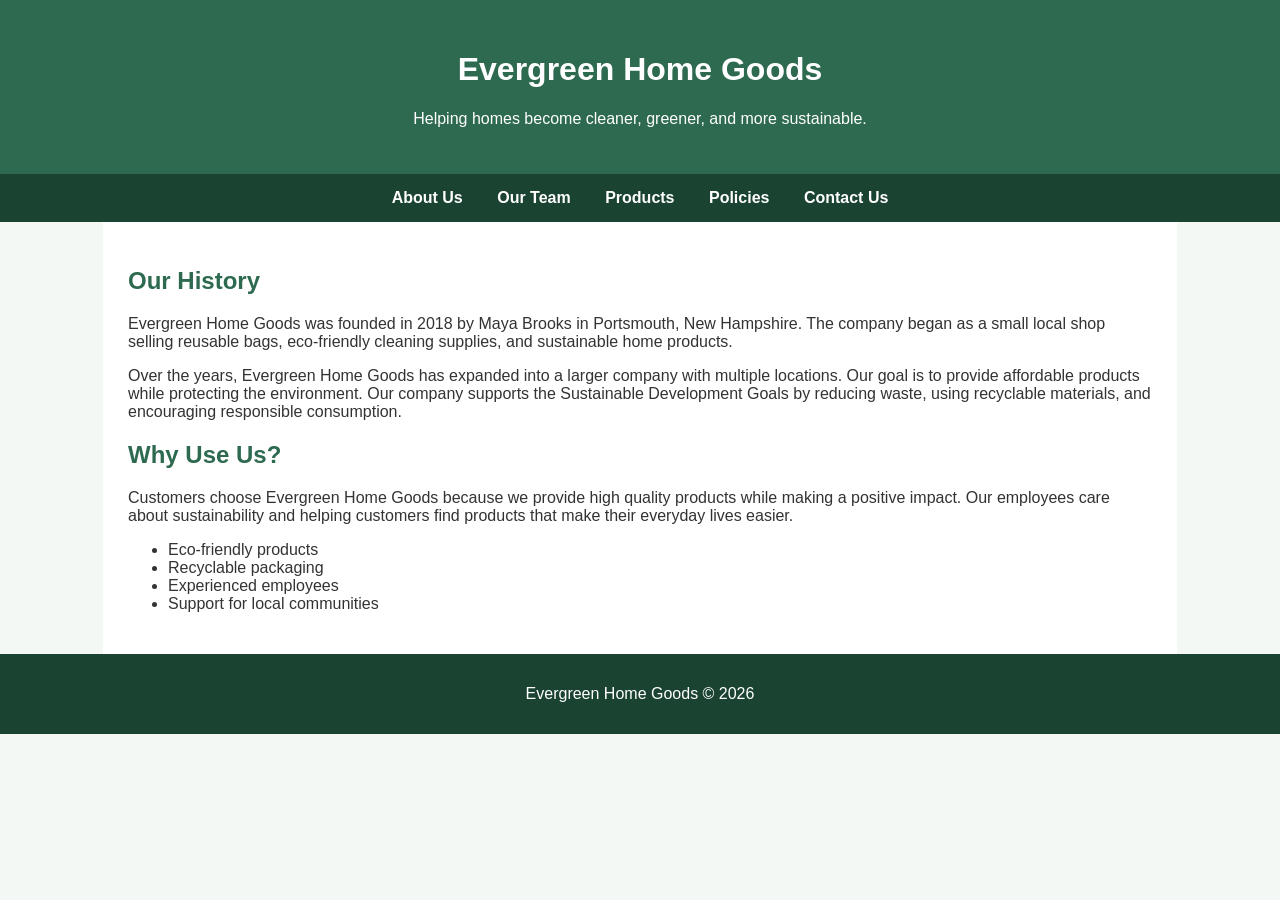
<file: index.html>
<!DOCTYPE html>
<html lang="en">
 
<head>
    <meta charset="UTF-8">
    <title>Evergreen Home Goods - About Us</title>
    <link rel="stylesheet" href="styles.css">
</head>
 
<body>
 
<header>
    <h1>Evergreen Home Goods</h1>
    <p>Helping homes become cleaner, greener, and more sustainable.</p>
</header>
 
<nav>
    <a href="index.html">About Us</a>
    <a href="employees.html">Our Team</a>
    <a href="products.html">Products</a>
    <a href="policies.html">Policies</a>
    <a href="contact_us.html">Contact Us</a>
</nav>
 
<main>
 
<h2>Our History</h2>
 
<p>
Evergreen Home Goods was founded in 2018 by Maya Brooks in Portsmouth, New Hampshire.
The company began as a small local shop selling reusable bags, eco-friendly cleaning
supplies, and sustainable home products.
</p>
 
<p>
Over the years, Evergreen Home Goods has expanded into a larger company with multiple
locations. Our goal is to provide affordable products while protecting the environment.
Our company supports the Sustainable Development Goals by reducing waste, using
recyclable materials, and encouraging responsible consumption.
</p>
 
 
<h2>Why Use Us?</h2>
 
<p>
Customers choose Evergreen Home Goods because we provide high quality products while
making a positive impact. Our employees care about sustainability and helping customers
find products that make their everyday lives easier.
</p>
 
<ul>
    <li>Eco-friendly products</li>
    <li>Recyclable packaging</li>
    <li>Experienced employees</li>
    <li>Support for local communities</li>
</ul>
 
</main>
 
<footer>
    <p>Evergreen Home Goods © 2026</p>
</footer>
 
</body>
</html>
</file>
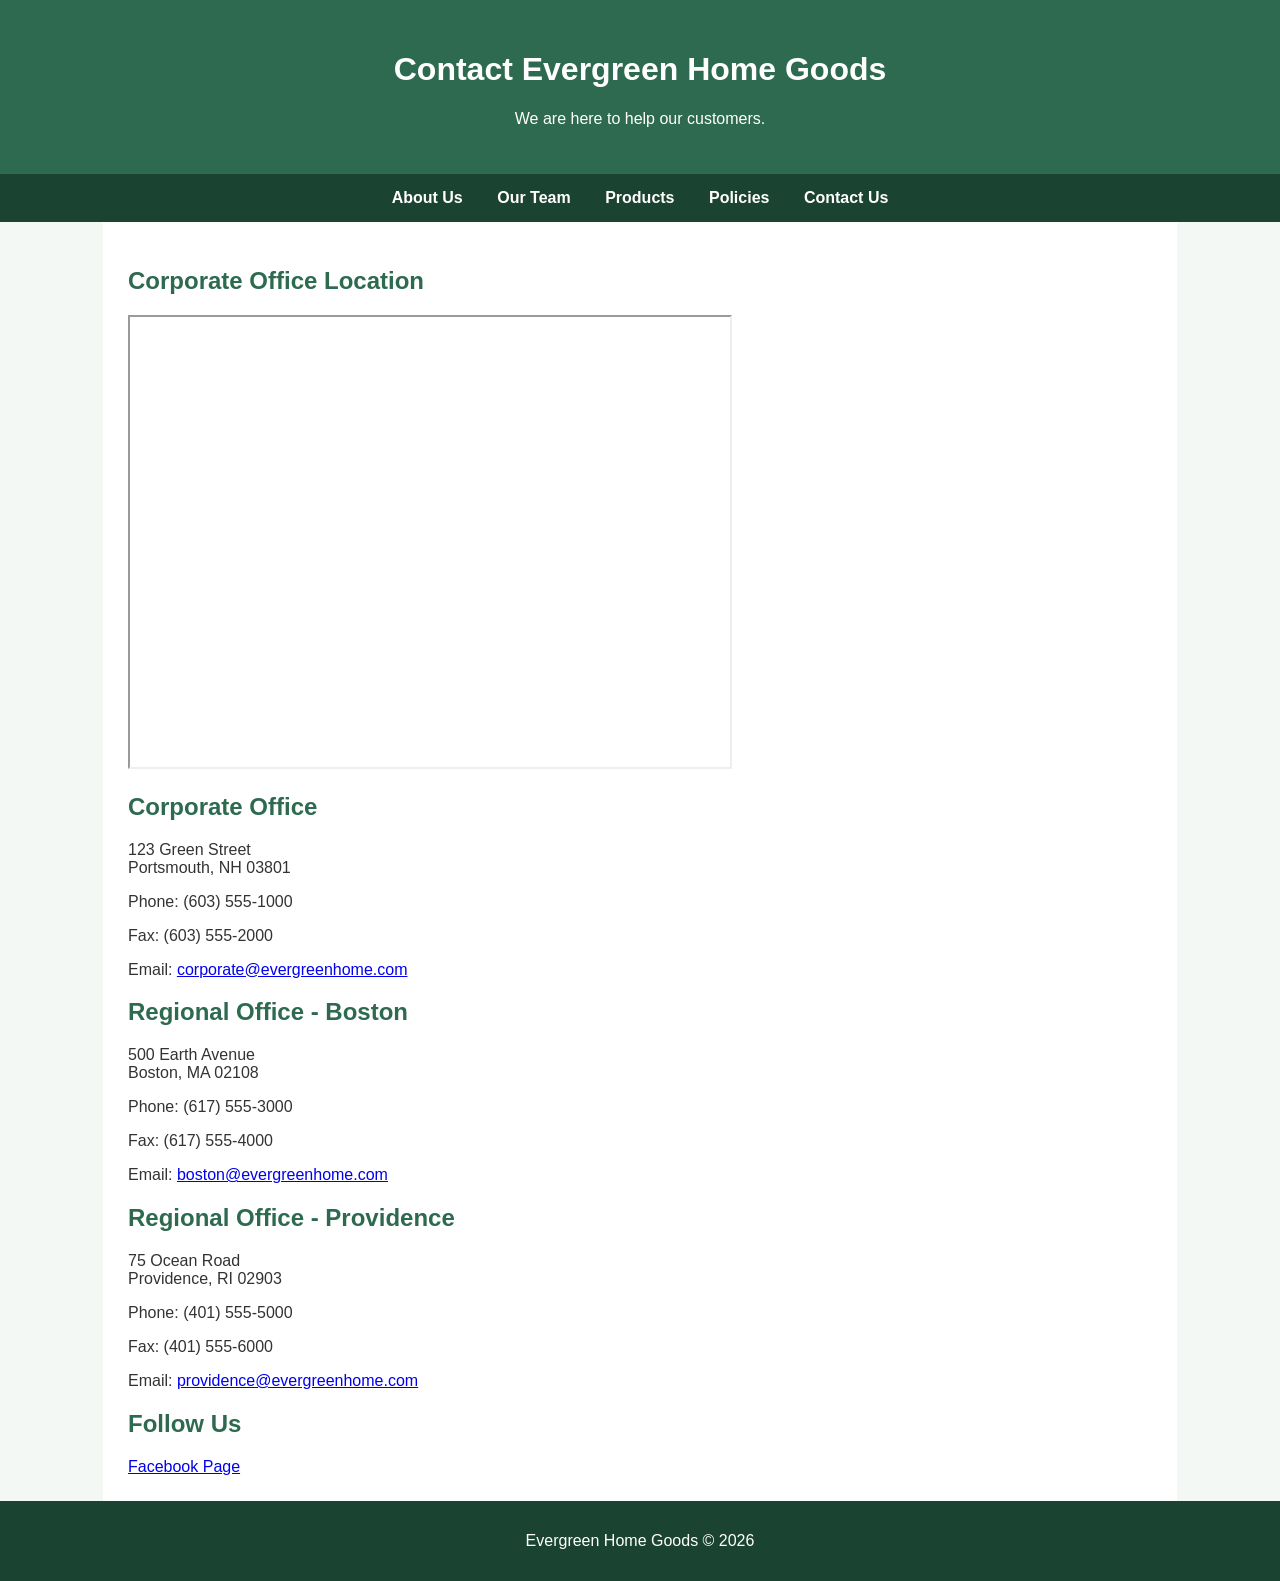
<file: contact_us.html>
<!DOCTYPE html>
<html lang="en">
 
<head>
<meta charset="UTF-8">
<title>Evergreen Home Goods - Contact Us</title>
<link rel="stylesheet" href="styles.css">
</head>
 
 
<body>
 
<header>
<h1>Contact Evergreen Home Goods</h1>
<p>We are here to help our customers.</p>
</header>
 
 
<nav>
<a href="index.html">About Us</a>
<a href="employees.html">Our Team</a>
<a href="products.html">Products</a>
<a href="policies.html">Policies</a>
<a href="contact_us.html">Contact Us</a>
</nav>
 
 
<main>
 
<h2>Corporate Office Location</h2>
 
<iframe
src="https://www.google.com/maps?q=Portsmouth,NH&output=embed"
width="600"
height="450">
</iframe>
 
 
<h2>Corporate Office</h2>
 
<p>
123 Green Street<br>
Portsmouth, NH 03801
</p>
 
<p>Phone: (603) 555-1000</p>
 
<p>Fax: (603) 555-2000</p>
 
<p>
Email:
<a href="mailto:corporate@evergreenhome.com?subject=Corporate Inquiry">
corporate@evergreenhome.com
</a>
</p>
 
 
<h2>Regional Office - Boston</h2>
 
<p>
500 Earth Avenue<br>
Boston, MA 02108
</p>
 
<p>Phone: (617) 555-3000</p>
 
<p>Fax: (617) 555-4000</p>
 
<p>
Email:
<a href="mailto:boston@evergreenhome.com?subject=Regional Office Inquiry">
boston@evergreenhome.com
</a>
</p>
 
 
<h2>Regional Office - Providence</h2>
 
<p>
75 Ocean Road<br>
Providence, RI 02903
</p>
 
<p>Phone: (401) 555-5000</p>
 
<p>Fax: (401) 555-6000</p>
 
<p>
Email:
<a href="mailto:providence@evergreenhome.com?subject=Regional Office Inquiry">
providence@evergreenhome.com
</a>
</p>
 
 
<h2>Follow Us</h2>
 
<a href="https://www.facebook.com">
Facebook Page
</a>
 
 
</main>
 
 
<footer>
<p>Evergreen Home Goods © 2026</p>
</footer>
 
 
</body>
</html>
</file>
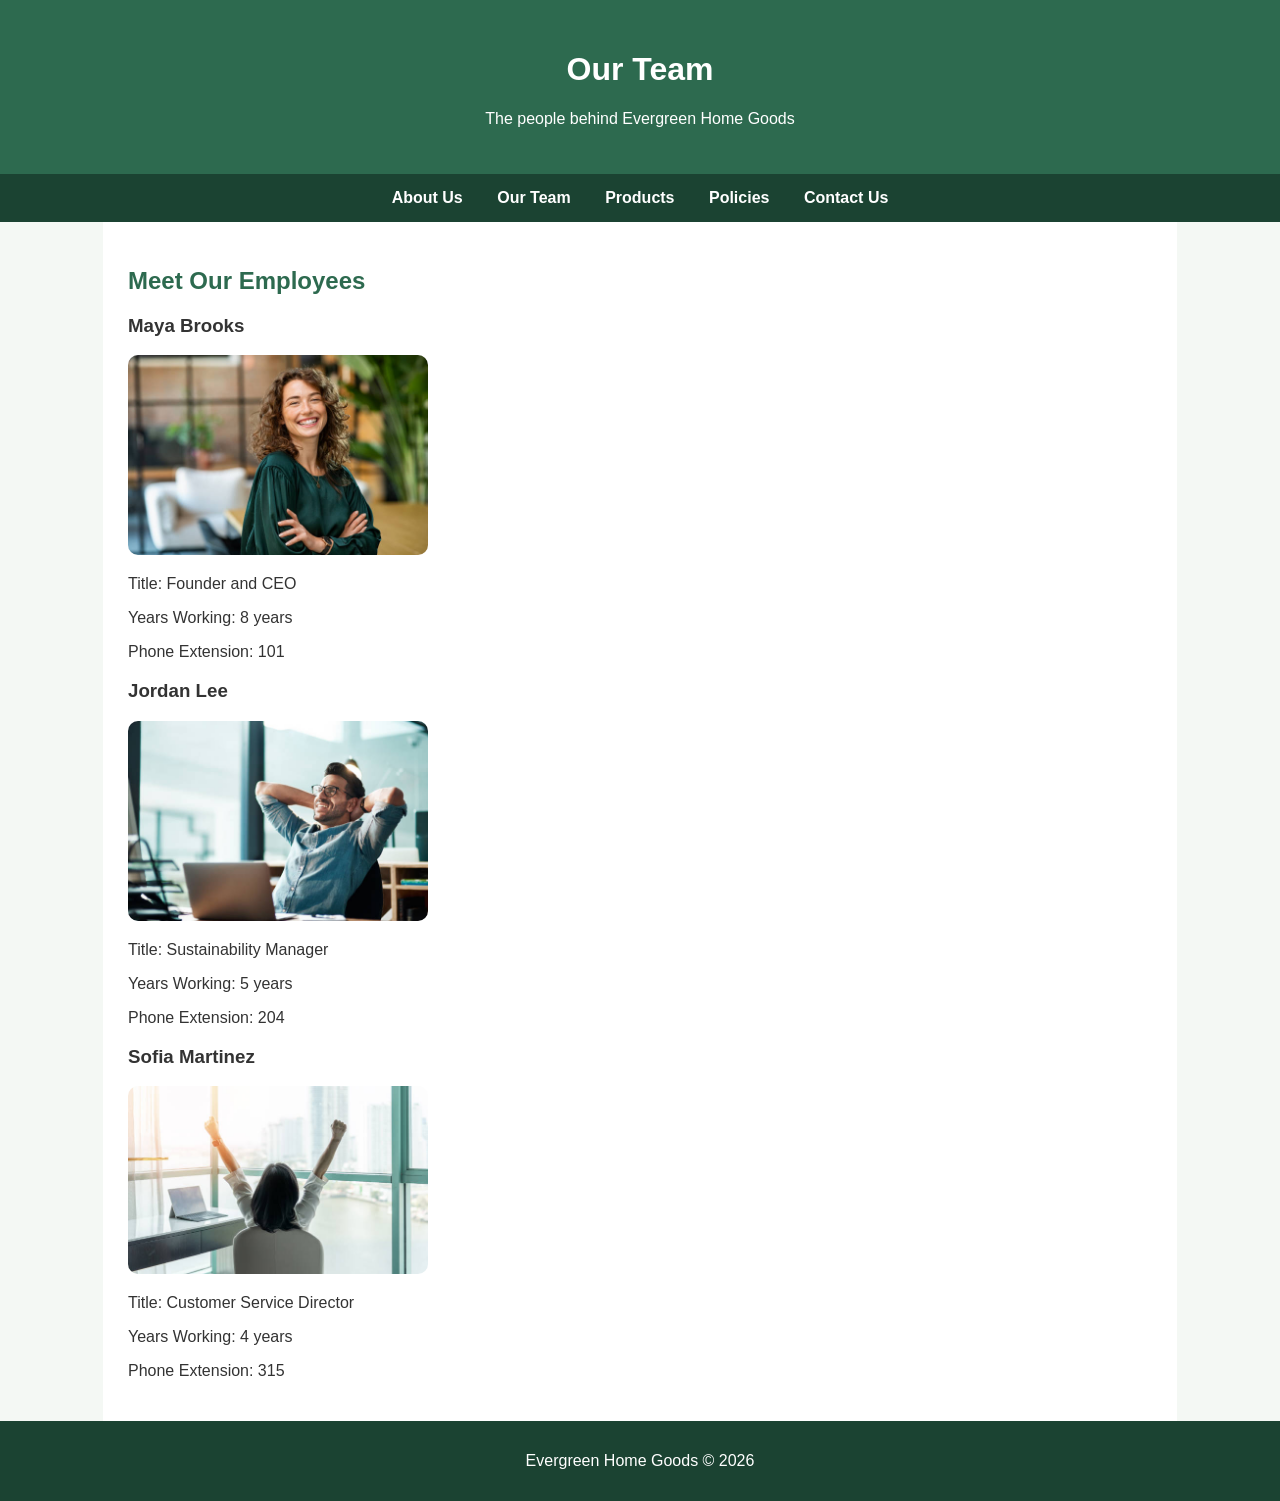
<file: employees.html>
<!DOCTYPE html>
<html lang="en">
 
<head>
<meta charset="UTF-8">
<title>Evergreen Home Goods - Employees</title>
<link rel="stylesheet" href="styles.css">
</head>
 
<body>
 
<header>
<h1>Our Team</h1>
<p>The people behind Evergreen Home Goods</p>
</header>
 
<nav>
<a href="index.html">About Us</a>
<a href="employees.html">Our Team</a>
<a href="products.html">Products</a>
<a href="policies.html">Policies</a>
<a href="contact_us.html">Contact Us</a>
</nav>
 
<main>
 
<h2>Meet Our Employees</h2>
 
<h3>Maya Brooks</h3>
<img src="images/maya.jpg" alt="Maya Brooks">
<p>Title: Founder and CEO</p>
<p>Years Working: 8 years</p>
<p>Phone Extension: 101</p>
 
<h3>Jordan Lee</h3>
<img src="images/jordan.jpg" alt="Jordan Lee">
<p>Title: Sustainability Manager</p>
<p>Years Working: 5 years</p>
<p>Phone Extension: 204</p>
 
<h3>Sofia Martinez</h3>
<img src="images/sofia.jpg" alt="Sofia Martinez">
<p>Title: Customer Service Director</p>
<p>Years Working: 4 years</p>
<p>Phone Extension: 315</p>
 
</main>
 
<footer>
<p>Evergreen Home Goods © 2026</p>
</footer>
 
</body>
</html>
</file>
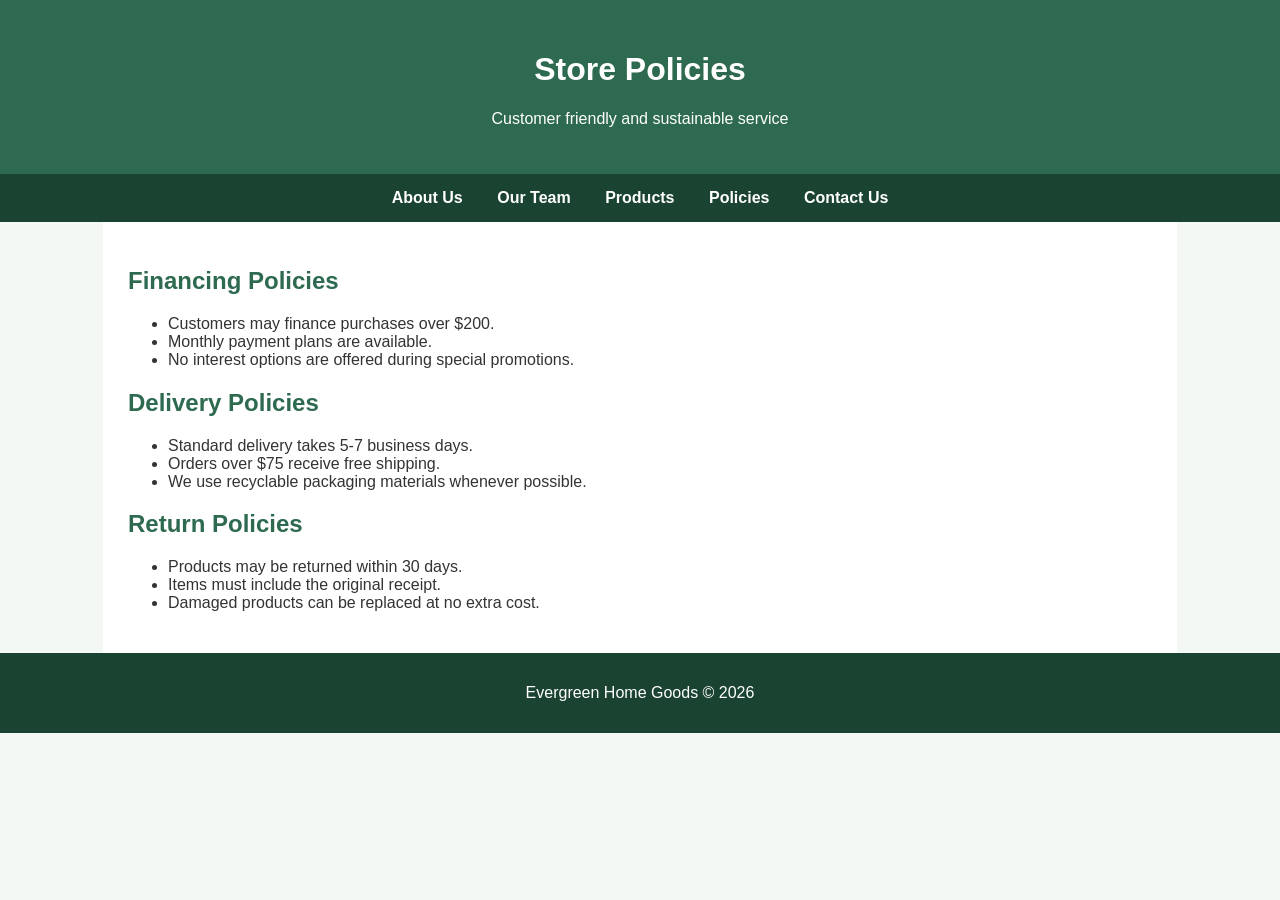
<file: policies.html>
<!DOCTYPE html>
<html lang="en">
 
<head>
<meta charset="UTF-8">
<title>Evergreen Home Goods - Policies</title>
<link rel="stylesheet" href="styles.css">
</head>
 
 
<body>
 
<header>
<h1>Store Policies</h1>
<p>Customer friendly and sustainable service</p>
</header>
 
 
<nav>
<a href="index.html">About Us</a>
<a href="employees.html">Our Team</a>
<a href="products.html">Products</a>
<a href="policies.html">Policies</a>
<a href="contact_us.html">Contact Us</a>
</nav>
 
 
<main>
 
 
<h2>Financing Policies</h2>
 
<ul>
<li>Customers may finance purchases over $200.</li>
<li>Monthly payment plans are available.</li>
<li>No interest options are offered during special promotions.</li>
</ul>
 
 
<h2>Delivery Policies</h2>
 
<ul>
<li>Standard delivery takes 5-7 business days.</li>
<li>Orders over $75 receive free shipping.</li>
<li>We use recyclable packaging materials whenever possible.</li>
</ul>
 
 
<h2>Return Policies</h2>
 
<ul>
<li>Products may be returned within 30 days.</li>
<li>Items must include the original receipt.</li>
<li>Damaged products can be replaced at no extra cost.</li>
</ul>
 
 
</main>
 
 
<footer>
<p>Evergreen Home Goods © 2026</p>
</footer>
 
 
</body>
</html>
</file>
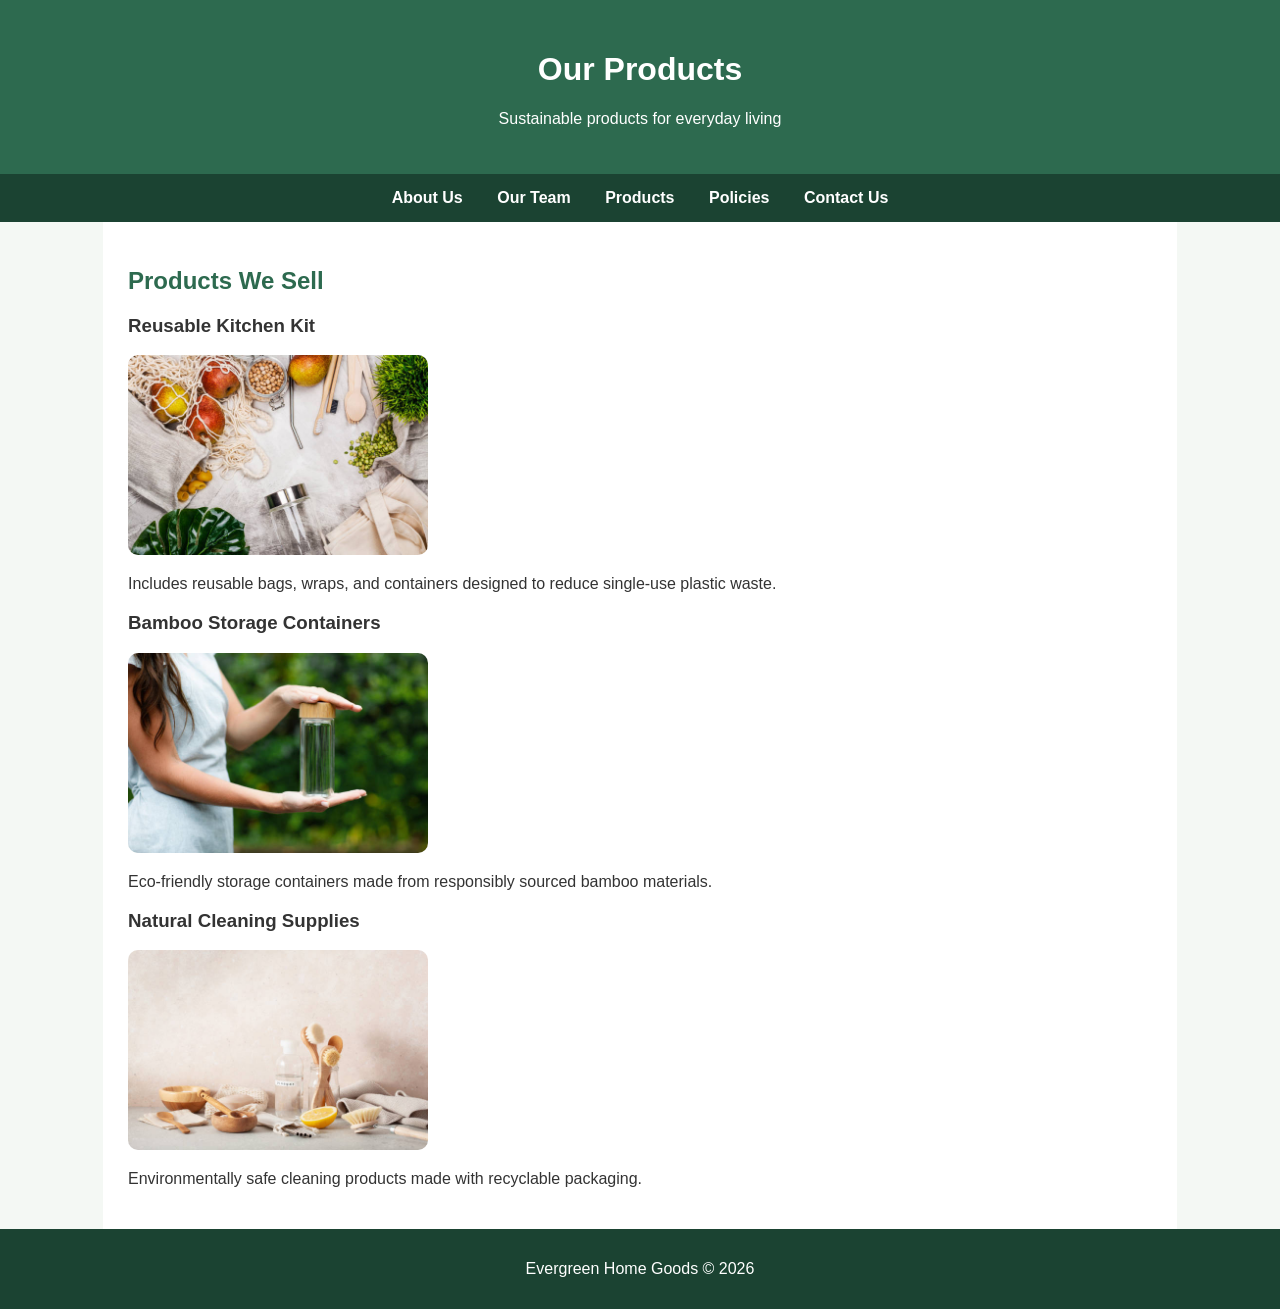
<file: products.html>
<!DOCTYPE html>
<html lang="en">
 
<head>
<meta charset="UTF-8">
<title>Evergreen Home Goods - Products</title>
<link rel="stylesheet" href="styles.css">
</head>
 
<body>
 
<header>
<h1>Our Products</h1>
<p>Sustainable products for everyday living</p>
</header>
 
 
<nav>
<a href="index.html">About Us</a>
<a href="employees.html">Our Team</a>
<a href="products.html">Products</a>
<a href="policies.html">Policies</a>
<a href="contact_us.html">Contact Us</a>
</nav>
 
 
<main>
 
<h2>Products We Sell</h2>
 
 
<h3>Reusable Kitchen Kit</h3>
<img src="images/kitchen.jpg" alt="Reusable Kitchen Kit">
 
<p>
Includes reusable bags, wraps, and containers designed
to reduce single-use plastic waste.
</p>
 
 
<h3>Bamboo Storage Containers</h3>
<img src="images/bamboo.jpg" alt="Bamboo Containers">
 
<p>
Eco-friendly storage containers made from responsibly
sourced bamboo materials.
</p>
 
 
<h3>Natural Cleaning Supplies</h3>
<img src="images/cleaning.jpg" alt="Cleaning Supplies">
 
<p>
Environmentally safe cleaning products made with
recyclable packaging.
</p>
 
 
</main>
 
 
<footer>
<p>Evergreen Home Goods © 2026</p>
</footer>
 
 
</body>
</html>
</file>
<file: styles.css>
body {
    margin: 0;
    font-family: Arial, Helvetica, sans-serif;
    background-color: #f4f8f4;
    color: #333;
}
 
header {
    background-color: #2d6a4f;
    color: white;
    text-align: center;
    padding: 30px;
}
 
nav {
    background-color: #1b4332;
    text-align: center;
    padding: 15px;
}
 
nav a {
    color: white;
    text-decoration: none;
    margin: 15px;
    font-weight: bold;
}
 
nav a:hover {
    color: #ffd166;
}
 
main {
    width: 80%;
    margin: auto;
    background-color: white;
    padding: 25px;
}
 
h2 {
    color: #2d6a4f;
}
 
footer {
    background-color: #1b4332;
    color: white;
    text-align: center;
    padding: 15px;
}
 
img {
    width: 300px;
    border-radius: 10px;
}
</file>
